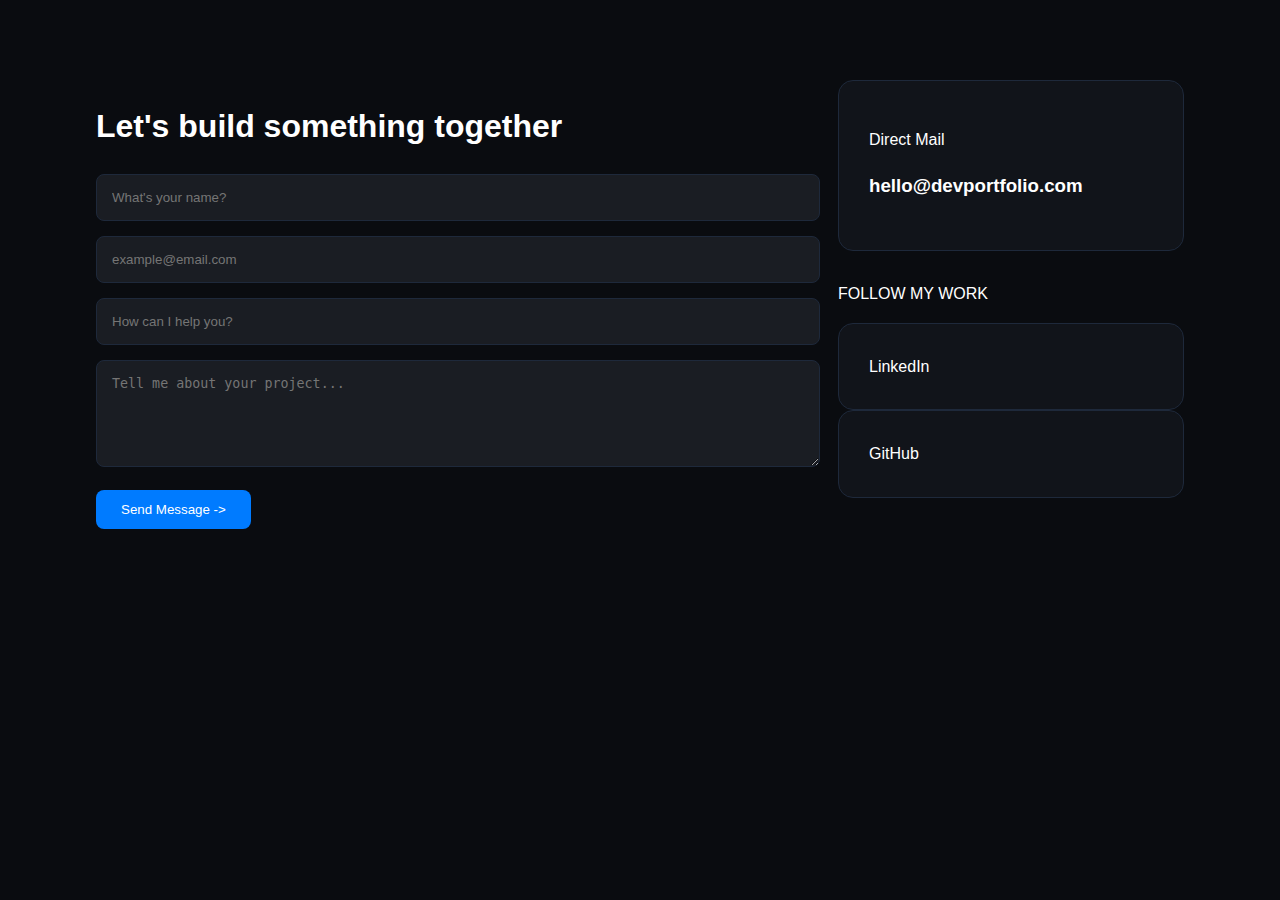
<file: contact.html>
<!DOCTYPE html>
<html lang="en">
<head>
    <meta charset="UTF-8">
    <link rel="stylesheet" href="style.css">
    <title>Contact Me</title>
</head>
<body>
    <main class="container contact-page">
        <div class="contact-flex" style="display: flex; gap: 50px; padding: 80px 0;">
            <div class="contact-left" style="flex: 2;">
                <h1>Let's build <span>something</span> together</h1>
                <form class="contact-form">
                    <input type="text" placeholder="What's your name?">
                    <input type="email" placeholder="example@email.com">
                    <input type="text" placeholder="How can I help you?">
                    <textarea placeholder="Tell me about your project..." rows="5"></textarea>
                    <button class="btn-blue">Send Message -></button>
                </form>
            </div>
            
            <div class="contact-right" style="flex: 1;">
                <div class="card">
                    <p>Direct Mail</p>
                    <h3>hello@devportfolio.com</h3>
                </div>
                <div class="social-links" style="margin-top: 30px;">
                    <p>FOLLOW MY WORK</p>
                    <div class="card">LinkedIn</div>
                    <div class="card">GitHub</div>
                </div>
            </div>
        </div>
    </main>
</body>
</html>
</file>
<file: style.css>
:root {
    --bg-color: #0a0c10;
    --card-bg: #11141a;
    --primary-blue: #007bff;
    --text-main: #ffffff;
    --text-muted: #94a3b8;
    --border: #1e293b;
}

body {
    background-color: var(--bg-color);
    color: var(--text-main);
    font-family: 'Segoe UI', Tahoma, Geneva, Verdana, sans-serif;
    margin: 0;
    line-height: 1.6;
}

header {
    display: flex;
    justify-content: space-between;
    padding: 20px 8%;
    align-items: center;
}

nav a {
    color: var(--text-muted);
    text-decoration: none;
    margin: 0 15px;
}

nav a.active { color: var(--primary-blue); }

.btn-blue {
    background: var(--primary-blue);
    color: white;
    padding: 12px 25px;
    border: none;
    border-radius: 8px;
    cursor: pointer;
}

.btn-outline {
    background: transparent;
    border: 1px solid var(--border);
    color: white;
    padding: 12px 25px;
    border-radius: 8px;
    margin-left: 10px;
}

.container { width: 85%; margin: auto; }

/* Hero section */
.hero { display: flex; align-items: center; padding: 60px 0; }
.hero-content { flex: 1; }
.hero h1 { font-size: 3.5rem; margin-bottom: 20px; }
.hero h1 span { color: var(--primary-blue); }
.img-placeholder { width: 350px; height: 450px; background: #1a1d23; border-radius: 20px; position: relative; }
.img-placeholder img { width: 100%; border-radius: 20px; }

/* Cards */
.cards-grid { display: grid; grid-template-columns: repeat(auto-fit, minmax(250px, 1fr)); gap: 20px; margin-top: 40px; }
.card { background: var(--card-bg); padding: 30px; border-radius: 15px; border: 1px solid var(--border); }

/* Timeline */
.timeline { position: relative; padding: 40px 0; }
.timeline::before { content: ''; position: absolute; left: 50%; width: 2px; height: 100%; background: var(--border); }

/* Form styling */
.contact-form input, .contact-form textarea {
    width: 100%; background: #1a1d23; border: 1px solid var(--border);
    padding: 15px; border-radius: 8px; color: white; margin-bottom: 15px;
}
</file>
